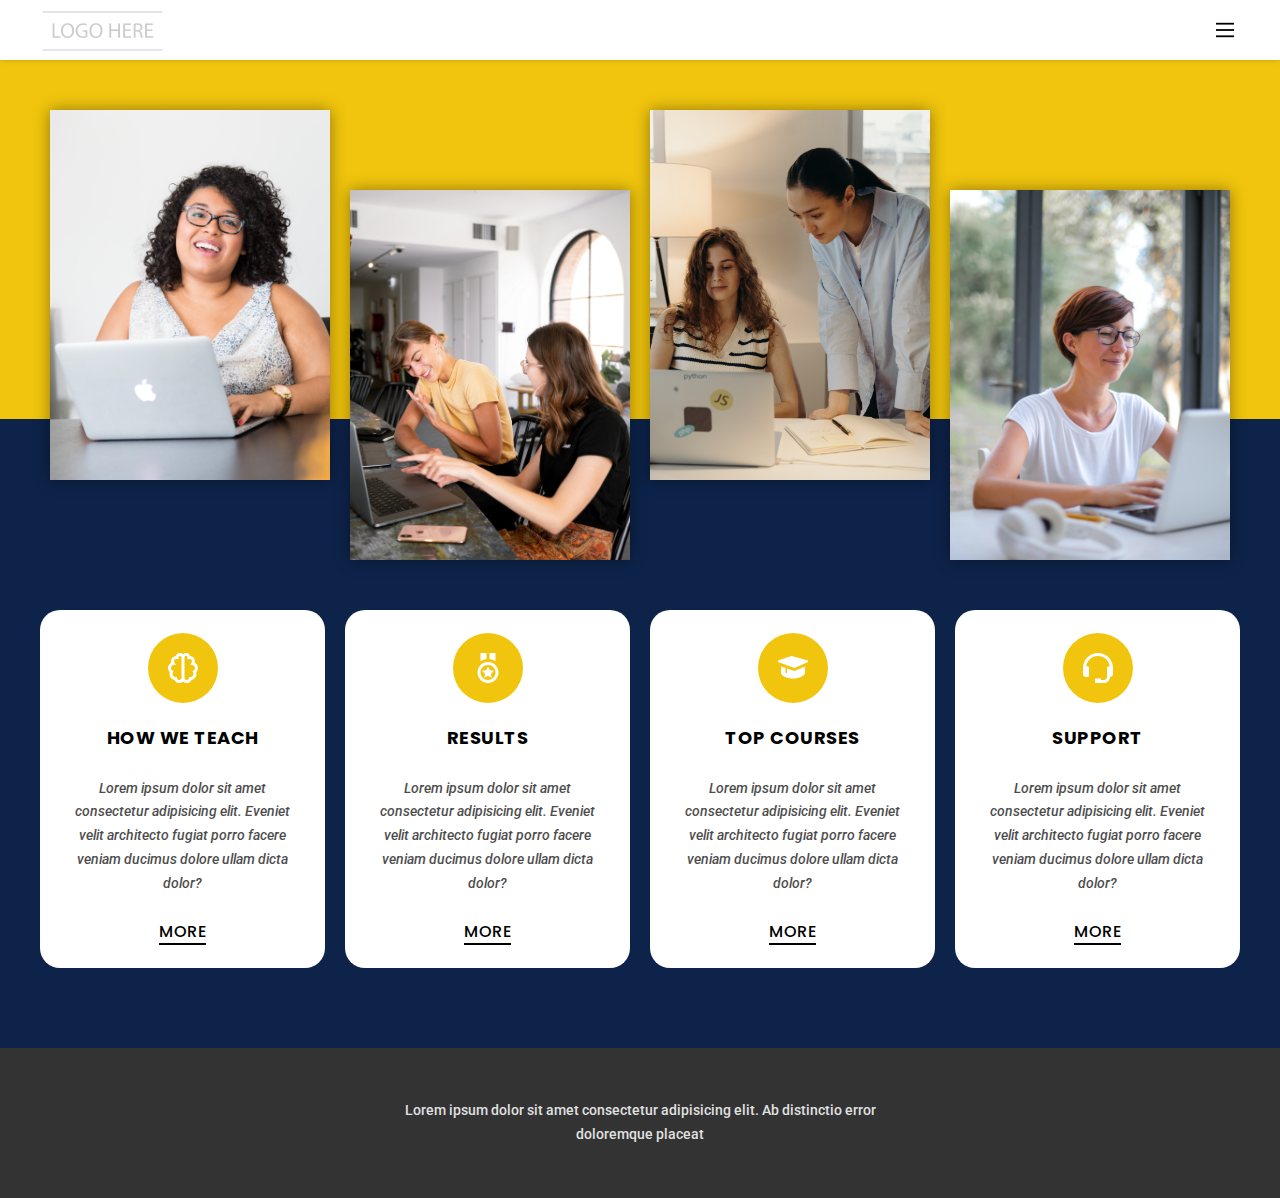
<file: lab4/src/index.html>
<!DOCTYPE html>
<html lang="en">
  <head>
    <meta charset="UTF-8" />
    <meta name="viewport" content="width=device-width, initial-scale=1.0" />
    <title>Fourth Lab</title>
    <link rel="stylesheet" href="./styles.css" />
  </head>
  <body>
    <div id="root">
      <div class="header">
        <div class="container">
          <header class="header__content">
            <div class="header__logo-container">
              <img src="./assets/logo-placeholder.png" alt="logo" />
            </div>
            <nav class="navigation">
              <div class="navigation__open-btn-container">
                <button
                  class="navigation__btn"
                  onclick="this.classList.toggle('opened');this.setAttribute('aria-expanded', this.classList.contains('opened'))"
                  aria-label="Main Menu"
                >
                  <svg viewBox="0 0 100 100">
                    <path
                      class="navigation__btn-line navigation__btn-line1"
                      d="M 20,29.000046 H 80.000231 C 80.000231,29.000046 94.498839,28.817352 94.532987,66.711331 94.543142,77.980673 90.966081,81.670246 85.259173,81.668997 79.552261,81.667751 75.000211,74.999942 75.000211,74.999942 L 25.000021,25.000058"
                    />
                    <path
                      class="navigation__btn-line navigation__btn-line2"
                      d="M 20,50 H 80"
                    />
                    <path
                      class="navigation__btn-line navigation__btn-line3"
                      d="M 20,70.999954 H 80.000231 C 80.000231,70.999954 94.498839,71.182648 94.532987,33.288669 94.543142,22.019327 90.966081,18.329754 85.259173,18.331003 79.552261,18.332249 75.000211,25.000058 75.000211,25.000058 L 25.000021,74.999942"
                    />
                  </svg>
                </button>
              </div>
            </nav>
          </header>
        </div>
      </div>
      <div class="container">
        <section class="pictures">
          <div class="img-container">
            <img src="./assets/smiling-woman.jpg" alt="smiling woman" />
          </div>
          <div class="img-container">
            <img src="./assets/two-women-speaking.jpg" alt="smiling woman" />
          </div>
          <div class="img-container">
            <img src="./assets/two-women-working.jpg" alt="smiling woman" />
          </div>
          <div class="img-container">
            <img src="./assets/woman-with-laptop.jpg" alt="smiling woman" />
          </div>
        </section>
      </div>
      <div class="container">
        <section class="cards">
          <div class="card">
            <div class="card__icon">
              <svg xmlns="http://www.w3.org/2000/svg" viewBox="0 0 24 24">
                <path
                  d="M19.864 8.465a3.505 3.505 0 0 0-3.03-4.449A3.005 3.005 0 0 0 14 2a2.98 2.98 0 0 0-2 .78A2.98 2.98 0 0 0 10 2c-1.301 0-2.41.831-2.825 2.015a3.505 3.505 0 0 0-3.039 4.45A4.028 4.028 0 0 0 2 12c0 1.075.428 2.086 1.172 2.832A4.067 4.067 0 0 0 3 16c0 1.957 1.412 3.59 3.306 3.934A3.515 3.515 0 0 0 9.5 22c.979 0 1.864-.407 2.5-1.059A3.484 3.484 0 0 0 14.5 22a3.51 3.51 0 0 0 3.19-2.06 4.006 4.006 0 0 0 3.138-5.108A4.003 4.003 0 0 0 22 12a4.028 4.028 0 0 0-2.136-3.535zM9.5 20c-.711 0-1.33-.504-1.47-1.198L7.818 18H7c-1.103 0-2-.897-2-2 0-.352.085-.682.253-.981l.456-.816-.784-.51A2.019 2.019 0 0 1 4 12c0-.977.723-1.824 1.682-1.972l1.693-.26-1.059-1.346a1.502 1.502 0 0 1 1.498-2.39L9 6.207V5a1 1 0 0 1 2 0v13.5c0 .827-.673 1.5-1.5 1.5zm9.575-6.308-.784.51.456.816c.168.3.253.63.253.982 0 1.103-.897 2-2.05 2h-.818l-.162.802A1.502 1.502 0 0 1 14.5 20c-.827 0-1.5-.673-1.5-1.5V5c0-.552.448-1 1-1s1 .448 1 1.05v1.207l1.186-.225a1.502 1.502 0 0 1 1.498 2.39l-1.059 1.347 1.693.26A2.002 2.002 0 0 1 20 12c0 .683-.346 1.315-.925 1.692z"
                ></path>
              </svg>
            </div>
            <h4 class="card__heading">How we teach</h4>
            <p class="card__content">
              Lorem ipsum dolor sit amet consectetur adipisicing elit. Eveniet
              velit architecto fugiat porro facere veniam ducimus dolore ullam
              dicta dolor?
            </p>
            <a href="#" class="card__link">MORE</a>

            <div class="card__block"></div>
          </div>
          <div class="card">
            <div class="card__icon">
              <svg xmlns="http://www.w3.org/2000/svg" viewBox="0 0 24 24">
                <path
                  d="M12 22c3.859 0 7-3.141 7-7s-3.141-7-7-7c-3.86 0-7 3.141-7 7s3.14 7 7 7zm0-12c2.757 0 5 2.243 5 5s-2.243 5-5 5-5-2.243-5-5 2.243-5 5-5zm-1-8H7v5.518a8.957 8.957 0 0 1 4-1.459V2zm6 0h-4v4.059a8.957 8.957 0 0 1 4 1.459V2z"
                ></path>
                <path
                  d="m10.019 15.811-.468 2.726L12 17.25l2.449 1.287-.468-2.726 1.982-1.932-2.738-.398L12 11l-1.225 2.481-2.738.398z"
                ></path>
              </svg>
            </div>
            <h4 class="card__heading">Results</h4>
            <p class="card__content">
              Lorem ipsum dolor sit amet consectetur adipisicing elit. Eveniet
              velit architecto fugiat porro facere veniam ducimus dolore ullam
              dicta dolor?
            </p>
            <a href="#" class="card__link">MORE</a>
            <div class="card__block"></div>
          </div>
          <div class="card">
            <div class="card__icon">
              <svg xmlns="http://www.w3.org/2000/svg" viewBox="0 0 24 24">
                <path d="M2 7v1l11 4 9-4V7L11 4z"></path>
                <path
                  d="M4 11v4.267c0 1.621 4.001 3.893 9 3.734 4-.126 6.586-1.972 7-3.467.024-.089.037-.178.037-.268V11L13 14l-5-1.667v3.213l-1-.364V12l-3-1z"
                ></path>
              </svg>
            </div>
            <h4 class="card__heading">Top courses</h4>
            <p class="card__content">
              Lorem ipsum dolor sit amet consectetur adipisicing elit. Eveniet
              velit architecto fugiat porro facere veniam ducimus dolore ullam
              dicta dolor?
            </p>
            <a href="#" class="card__link">MORE</a>
            <div class="card__block"></div>
          </div>
          <div class="card">
            <div class="card__icon">
              <svg xmlns="http://www.w3.org/2000/svg" viewBox="0 0 24 24">
                <path
                  d="M12 2C6.486 2 2 6.486 2 12v4.143C2 17.167 2.897 18 4 18h1a1 1 0 0 0 1-1v-5.143a1 1 0 0 0-1-1h-.908C4.648 6.987 7.978 4 12 4s7.352 2.987 7.908 6.857H19a1 1 0 0 0-1 1V18c0 1.103-.897 2-2 2h-2v-1h-4v3h6c2.206 0 4-1.794 4-4 1.103 0 2-.833 2-1.857V12c0-5.514-4.486-10-10-10z"
                ></path>
              </svg>
            </div>
            <h4 class="card__heading">Support</h4>
            <p class="card__content">
              Lorem ipsum dolor sit amet consectetur adipisicing elit. Eveniet
              velit architecto fugiat porro facere veniam ducimus dolore ullam
              dicta dolor?
            </p>
            <a href="#" class="card__link">MORE</a>
            <div class="card__block"></div>
          </div>
        </section>
      </div>
      <div class="footer">
        <div class="container">
          <footer class="footer__content">
            <p>
              Lorem ipsum dolor sit amet consectetur adipisicing elit. Ab
              distinctio error doloremque placeat
            </p>
          </footer>
        </div>
      </div>
    </div>

    <div class="backgrounds">
      <div class="yellow-bg"></div>
      <div class="blue-bg"></div>
    </div>
  </body>
</html>
</file>
<file: lab4/src/styles.css>
@import url('https://fonts.googleapis.com/css2?family=Poppins:ital,wght@0,100;0,200;0,300;0,400;0,500;0,600;0,700;0,800;0,900;1,100;1,200;1,300;1,400;1,500;1,600;1,700;1,800;1,900&family=Roboto:ital,wght@0,100;0,300;0,400;0,500;0,700;0,900;1,100;1,300;1,400;1,500;1,700;1,900&display=swap');

:root {
  font-size: 62.5%;

  --color-primary: #f1c50d;
  --color-secondary: #0e234a;

  --color-yellow: #856c07;
  --color-white: #ffffff;
  --color-gray: #333333;
  --color-black: #000000;
}

html {
  min-height: 100%;
  position: relative;
}

*,
*::before,
*::after {
  margin: 0;
  padding: 0;
  box-sizing: inherit;
}

body {
  background-color: var(--color-white);
  box-sizing: border-box;
  font-family: 'Roboto', sans-serif;
  font-weight: 500;
  font-size: 1.6rem;
  line-height: 1.7;
}

#root {
  min-height: 100vh;
  display: flex;
  flex-direction: column;
}

.header {
  height: 6rem;
  background-color: var(--color-white);
  width: 100%;

  box-shadow: 0 0 0.5rem rgba(0, 0, 0, 0.2);
}

.header__content {
  display: flex;
  justify-content: space-between;
  align-items: center;

  padding: 0.5rem 0;
}

.header__logo-container {
  height: 5rem;
}

.header__logo-container img {
  height: 100%;
  width: auto;
}

.navigation__open-btn-container {
  width: 3rem;
  height: 3rem;
  cursor: pointer;
}

.navigation__btn {
  background-color: transparent;
  border: none;
  cursor: pointer;
  display: flex;
  padding: 0;
}

.navigation__btn svg {
  width: 100%;
  height: auto;
}

.navigation__btn-line {
  fill: none;
  stroke: black;
  stroke-width: 6;
  transition: stroke-dasharray 600ms cubic-bezier(0.4, 0, 0.2, 1),
    stroke-dashoffset 600ms cubic-bezier(0.4, 0, 0.2, 1);
}
.navigation__btn-line1 {
  stroke-dasharray: 60 207;
  stroke-width: 6;
}
.navigation__btn-line2 {
  stroke-dasharray: 60 60;
  stroke-width: 6;
}
.navigation__btn-line3 {
  stroke-dasharray: 60 207;
  stroke-width: 6;
}
.opened .navigation__btn-line1 {
  stroke-dasharray: 90 207;
  stroke-dashoffset: -134;
  stroke-width: 6;
}
.opened .navigation__btn-line2 {
  stroke-dasharray: 1 60;
  stroke-dashoffset: -30;
  stroke-width: 6;
}
.opened .navigation__btn-line3 {
  stroke-dasharray: 90 207;
  stroke-dashoffset: -134;
  stroke-width: 6;
}

.container {
  width: 100%;
  padding: 0 3rem;
}

.backgrounds {
  position: absolute;
  z-index: -11;
  width: 100%;
  /* top: 6rem;
  bottom: 0; */
  inset: 0;
}

.yellow-bg {
  position: relative;
  z-index: -1;
  height: 35%;
  width: 100%;
  background-color: var(--color-primary);
}

.blue-bg {
  position: relative;
  z-index: -1;
  height: 65%;
  width: 100%;
  background-color: var(--color-secondary);
}

.pictures {
  display: grid;
  justify-content: center;
  gap: 2rem;
  padding: 3rem 0;
}

.img-container {
  width: 25rem;
  height: 28rem;
  display: grid;
  place-content: center;
  overflow: hidden;

  box-shadow: 0 0 1.5rem rgba(0, 0, 0, 0.4);
  transition: all 0.3s;
}

.img-container:hover {
  transform: scale(1.1);
  box-shadow: 0 0 2rem rgba(0, 0, 0, 0.6);
}

.img-container img {
  width: 100%;
  height: auto;
}

.cards {
  position: relative;
  z-index: 8;

  display: grid;

  gap: 3rem;
  column-gap: 5rem;

  margin-bottom: 8rem;
}

.card {
  background-color: var(--color-white);
  padding: 2rem;
  border-radius: 2rem;

  display: flex;
  flex-direction: column;
  align-items: center;
  gap: 2rem;

  border: 3px solid transparent;
  transition: all 0.3s ease-in-out;

  position: relative;
  overflow: hidden;
}

.card:hover .card__icon {
  background-color: var(--color-yellow);
}

.card:hover {
  border: 3px solid var(--color-yellow);
}

.card__icon {
  width: 7rem;
  height: 7rem;
  border-radius: 50%;
  background-color: var(--color-primary);

  padding: 1.7rem;

  display: grid;
  place-content: center;

  transition: all 0.3s ease-out;
}

.card__icon svg {
  width: 100%;
  height: auto;

  fill: var(--color-white);
}

.card__heading {
  text-transform: uppercase;
  font-family: 'Poppins', sans-serif;
  letter-spacing: 0.5px;
  font-size: 1.8rem;
}

.card__content {
  margin-top: 0.3rem;

  text-align: center;
  font-size: 1.4rem;

  font-style: italic;
  opacity: 0.7;
}

.card__link {
  color: inherit;
  cursor: pointer;

  text-decoration: none;

  font-family: 'Poppins', sans-serif;
  letter-spacing: 0.5px;

  line-height: 1.4;

  margin-top: 0.5rem;

  border-bottom: 2.5px solid var(--color-black);

  position: relative;
  z-index: 1;
}

.card:hover .card__link {
  color: var(--color-white);
  border-color: var(--color-white);
}

.card__link:hover {
  opacity: 0.8;
}

.card:hover .card__block {
  height: 6.2rem;
}

.card__block {
  position: absolute;
  z-index: 0;

  transition: all 0.3s ease-out;
  height: 0rem;
  left: -3px;
  right: -3px;
  bottom: -3px;
  background-color: var(--color-yellow);
  border-radius: 0 0 2rem 2rem;
}

.footer {
  margin-top: auto;
  height: 15rem;

  display: grid;
  place-content: center;

  background-color: var(--color-gray);
}

.footer p {
  text-align: center;
  color: var(--color-white);
  opacity: 0.85;

  font-size: 1.4rem;

  max-width: 50rem;
}

@media screen and (min-width: 640px) {
  .pictures {
    display: grid;
    grid-template-columns: repeat(2, min-content);
    justify-content: center;
    gap: 2rem;
    padding: 5rem 0;
  }

  .img-container {
    width: 20rem;
    height: 25rem;
  }

  .img-container:nth-of-type(1) {
    position: relative;
    z-index: 0;
    margin-right: 8rem;
    width: 28rem;
    height: 36rem;
  }

  .img-container:nth-of-type(2) {
    width: 23rem;
    height: 29rem;
    position: relative;
    z-index: 3;
    margin-left: -12rem;
    margin-top: 4rem;
  }

  .img-container:nth-of-type(3) {
    position: relative;
    z-index: 1;
    margin-left: 5rem;
    margin-top: -14rem;
    width: 22rem;
    height: 28rem;
  }

  .img-container:nth-of-type(4) {
    position: relative;
    z-index: 4;
    margin-left: -14rem;
    margin-top: -17rem;
  }

  .cards {
    grid-template-columns: repeat(2, auto);

    gap: 3rem;
    column-gap: 5rem;

    margin-bottom: 8rem;

    padding: 0 8rem;
  }
}

@media screen and (min-width: 1024px) {
  .pictures {
    display: flex;
    justify-content: center;
    gap: 2rem;
    padding: 5rem 0;
  }

  .pictures .img-container {
    width: 23rem;
    height: 28rem;
    margin: 0;
  }

  .img-container:nth-of-type(2n) {
    margin-top: 6rem;
  }

  .cards {
    display: flex;
    justify-content: center;
    gap: 2rem;

    margin-bottom: 8rem;
    padding: 0;
  }
}

@media screen and (min-width: 1280px) {
  .container {
    max-width: 1200px;
    margin: 0 auto;
    padding: 0;
  }

  .pictures .img-container {
    width: 28rem;
    height: 37rem;
  }

  .img-container:nth-of-type(2n) {
    margin-top: 8rem;
  }
}
</file>
